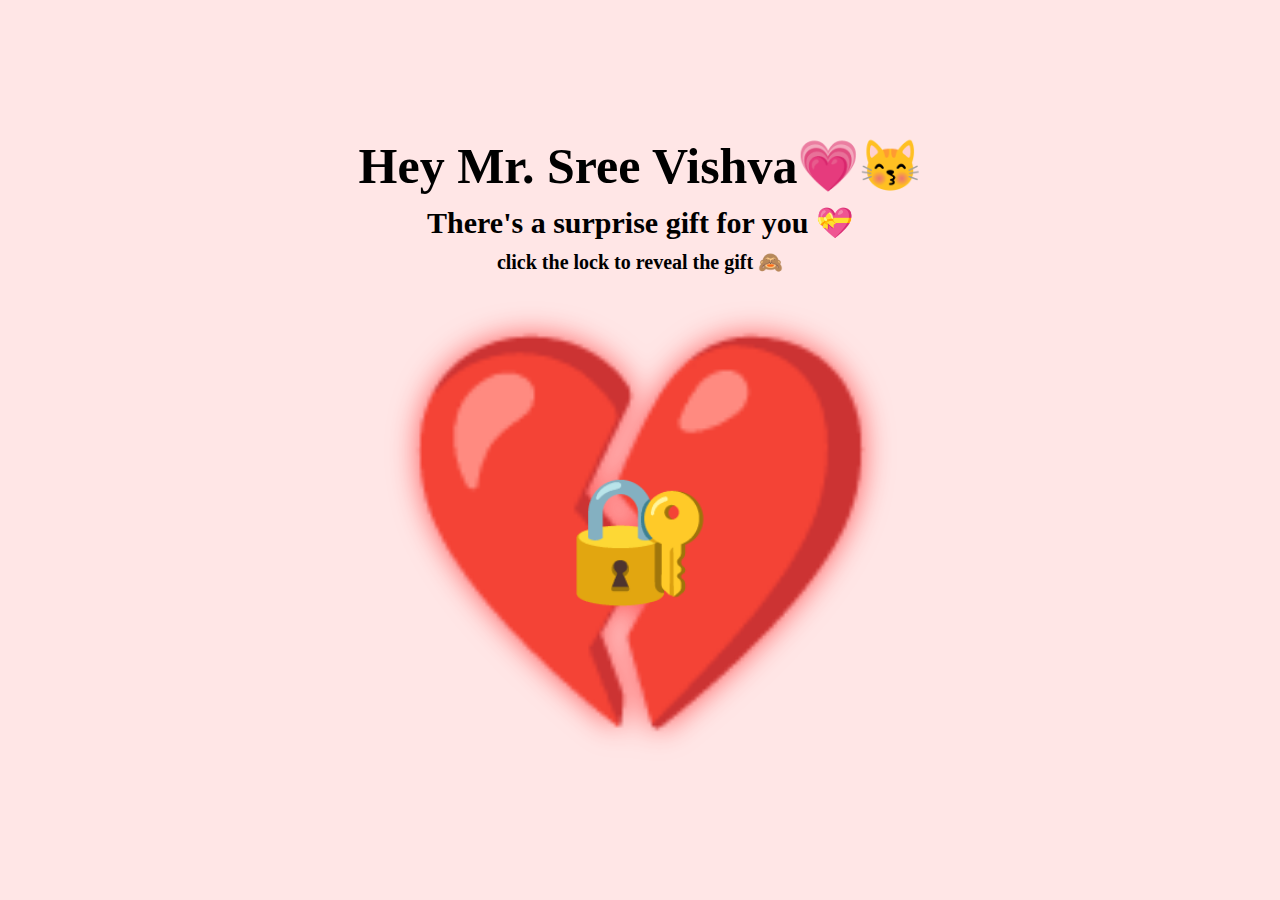
<file: index.html>
<!DOCTYPE html>
<html lang="en">
<head>
  <meta charset="UTF-8">
  <title>Valentine Gift</title>
  <meta name="viewport" content="width=device-width, initial-scale=1.0">
  <link rel="stylesheet" href="style.css">
</head>
<body>
  <div class="text">
    <p style="font-size: 50px; font-family: cursive; font-weight: bold;">Hey Mr. Sree Vishva💗😽</p>
    <p style="font-size: 30px; font-weight: bold; font-family: cursive;" >There's a surprise gift for you 💝</p>
    <p style="font-size: 20px; font-weight: bold; font-family: cursive;">click the lock to reveal the gift 🙈</p>
  </div>
  <div class="heart-container">
    <div class="emoji-heart">💔
      <span class="lock-emoji" onclick="askPassword()">🔐</span>
    </div>
  </div>


  <script src="script.js"></script>
</body>

</html>
</file>
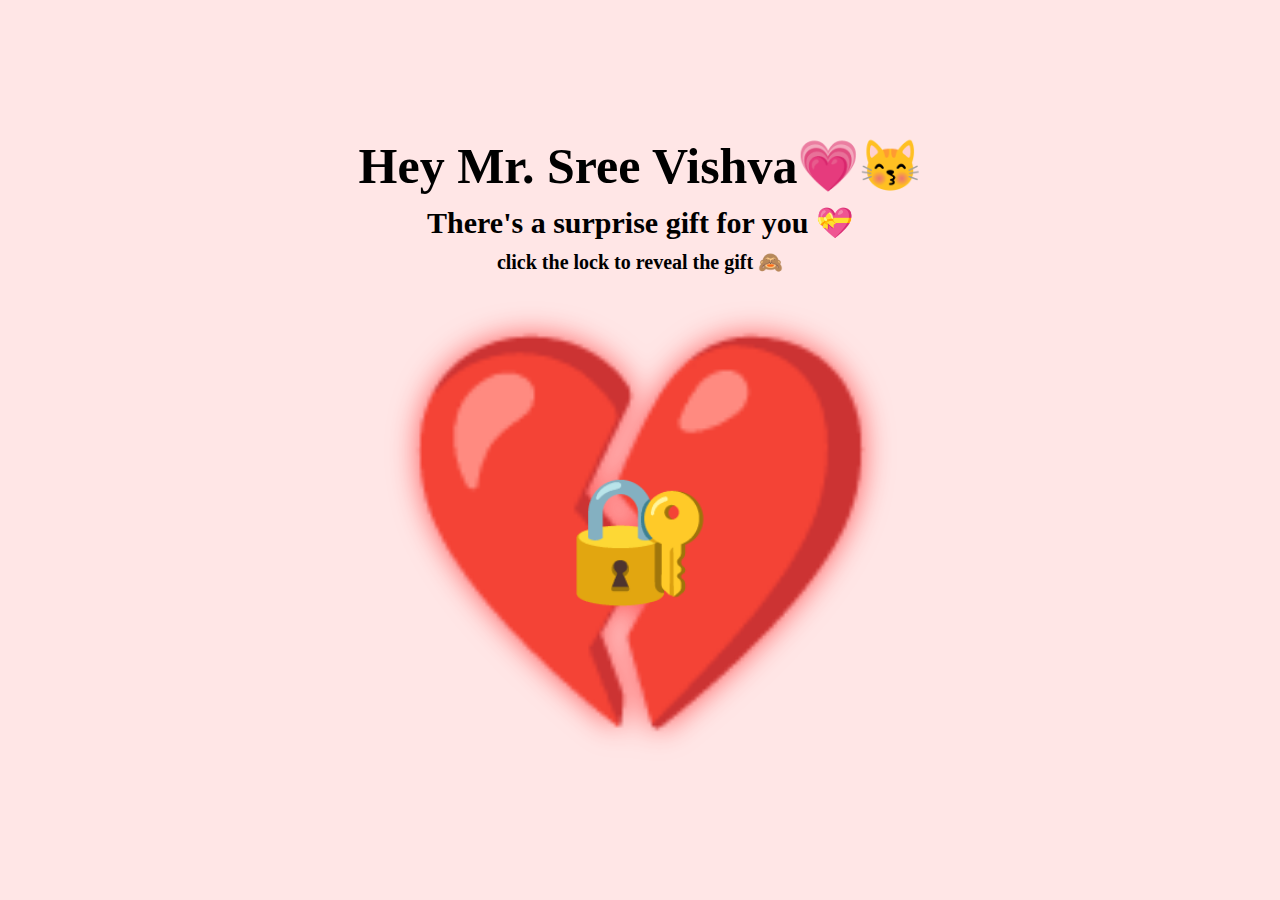
<file: entry.html>
<!DOCTYPE html>
<html lang="en">
<head>
  <meta charset="UTF-8">
  <title>Valentine Gift</title>
  <meta name="viewport" content="width=device-width, initial-scale=1.0">
  <link rel="stylesheet" href="style.css">
</head>
<body>
  <div class="text">
    <p style="font-size: 50px; font-family: cursive; font-weight: bold;">Hey Mr. Sree Vishva💗😽</p>
    <p style="font-size: 30px; font-weight: bold; font-family: cursive;" >There's a surprise gift for you 💝</p>
    <p style="font-size: 20px; font-weight: bold; font-family: cursive;">click the lock to reveal the gift 🙈</p>
  </div>
  <div class="heart-container">
    <div class="emoji-heart">💔
      <span class="lock-emoji" onclick="askPassword()">🔐</span>
    </div>
  </div>


  <script src="script.js"></script>
</body>
</html>
</file>
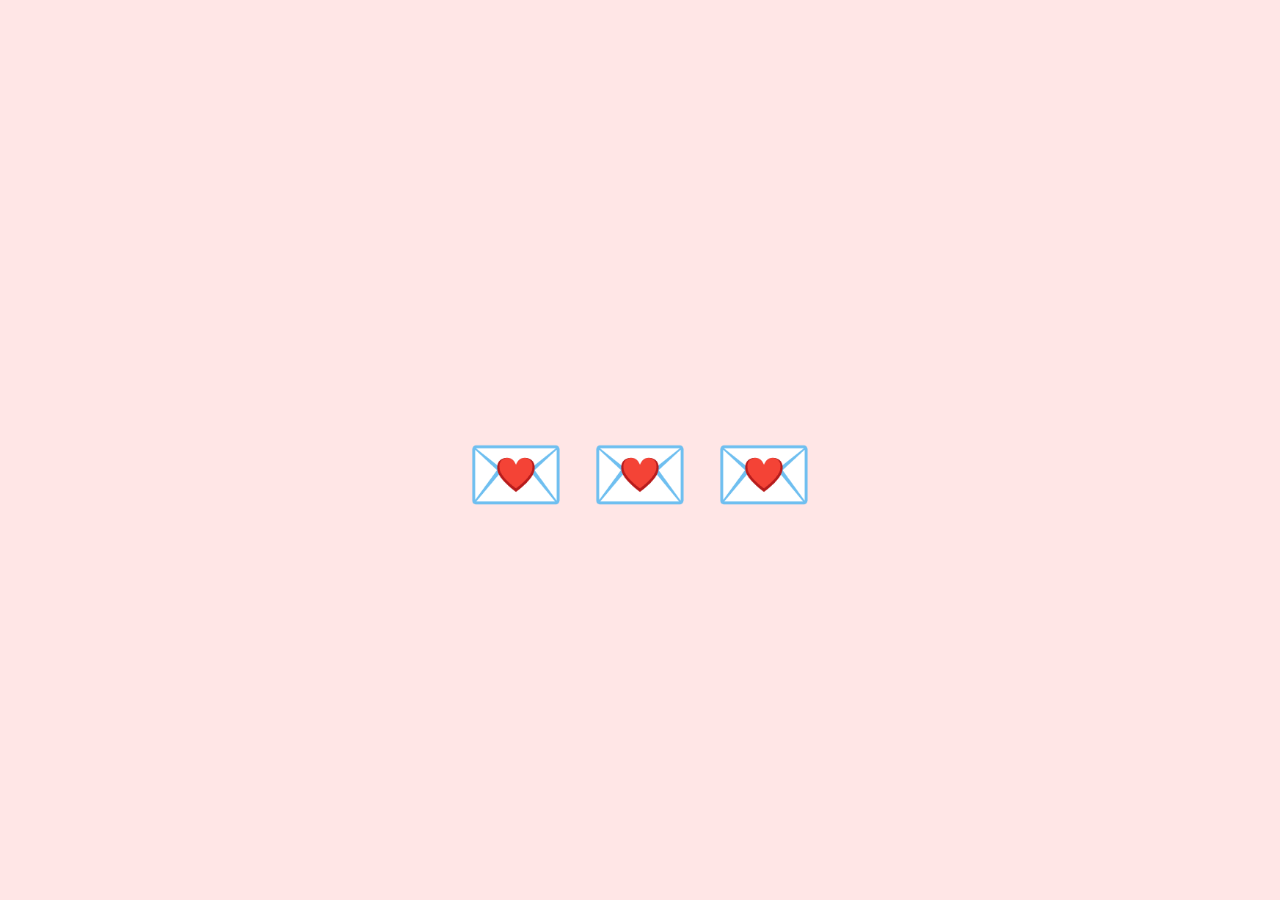
<file: gifts.html>
<!DOCTYPE html>
<html lang="en">
<head>
  <meta charset="UTF-8">
  <meta name="viewport" content="width=device-width, initial-scale=1.0" />
  <title>Valentine Letters</title>
  <link rel="stylesheet" href="style.css">
</head>
<body>
  <div class="container">
    <!-- Three letters -->
    <div class="letter" data-letter="1">💌</div>
    <div class="letter" data-letter="2">💌</div>
    <div class="letter" data-letter="3">💌</div>
  </div>

  <!-- Greeting cards -->
  <div class="card" id="card1">
    <div class="card-left">
      <img src="schl-home.jpeg" alt="Photo 1">
      <img src="schl-sh.jpeg" alt="Photo 2">
    </div>
    <div class="card-right">
      <h2>Beginning of Us❤️</h2>
      <p>Ellame inga irunthu thaan thodanguchula 🥹. Aniku nee enkuda vanthu padika okaranum apdiye friends aaganum friendship love aa maranum mu irumthirukula. Love pana starting la epoyume ilichite irunthom avalo love epoyume pesitu sight adichikitu jolly aa pochula 🥹💕.  </p>
    </div>
  </div>

  <div class="card" id="card2">
    <div class="card-left">
      <img src="usdf.jpeg" alt="Photo 1">
      <img src="usd.jpeg" alt="Photo 2">
    </div>
    <div class="card-right">
      <h2>You Are My Everything🥹💗</h2>
      <p>The transition we had from friendship to love was seamless. Epdi elam marichune therilala takkunu frnds aa irunthu ipo iruka stage yosicha evalo difference evalo love apoyum ipoyum. Nee thaan enaku elame ipoyum apoyum enikum🫂. You are my everything dear, my love, my destiny and obsolutely the one to irritate me for the rest of our lives 🙄🫣</p>
    </div>
  </div>

  <div class="card" id="card3">
    <div class="card-left">
      <img src="us1.jpeg" alt="Photo 1">
      <img src="us2.jpeg" alt="Photo 2">
    </div>
    <div class="card-right">
      <h2>Happy Valentine's Day💕</h2>
      <p>Namakula evalo marunalum evalo sanda vanthalum ena aanalum namba love enikume marathu 🫂💗. Hope so namakula iruka ellam seekiram seri aagi muthalla iruntha maari maruvom nu ethirpakuren 🫠</p>
    </div>
  </div>

  <script src="script.js"></script>
</body>

</html>
</file>
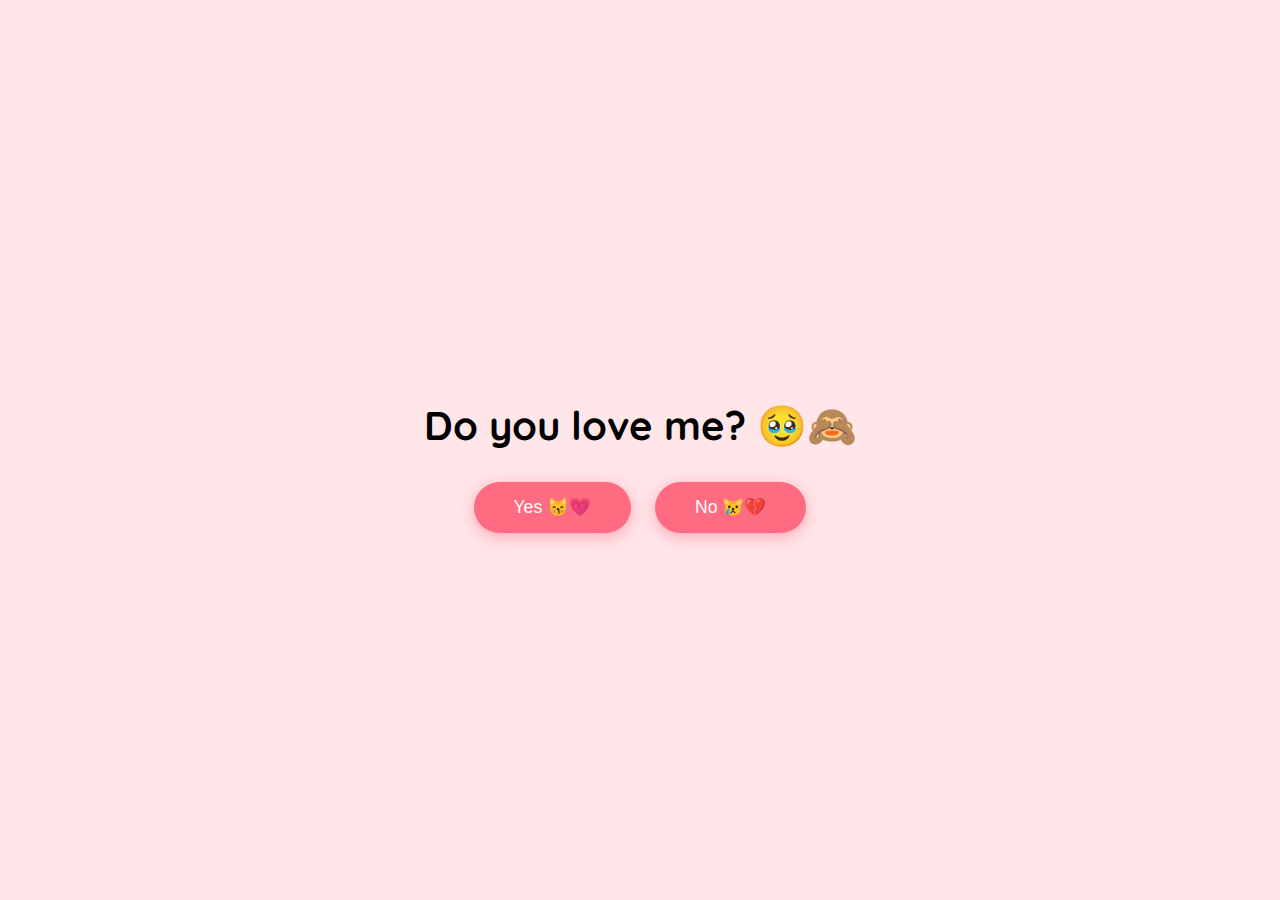
<file: will u.html>
<!DOCTYPE html>
<html lang="en">
  <head>
    <meta charset="UTF-8" />
    <meta name="viewport" content="width=device-width, initial-scale=1.0" />
    <link rel="preconnect" href="https://fonts.googleapis.com" />
    <link rel="preconnect" href="https://fonts.gstatic.com" crossorigin />
    <link
      href="https://fonts.googleapis.com/css2?family=Quicksand:wght@300..700&display=swap"
      rel="stylesheet" />
    <link rel="stylesheet" href="do_you_love_me.css" />
    <title>DO you love me?</title>
  </head>
  <body>
    <div class="question-container container">
      <div
        class="tenor-gif-embed"
        data-postid="25789758"
        data-share-method="host"
        data-width="100%">
        <a href="images/cute-love-gif.mp4"></a>
        <a href="https://tenor.com/search/tkthao219-stickers"></a>
      </div>
      <script
        type="text/javascript"
        async
        src="https://tenor.com/embed.js"></script>

      <h2 class="question">Do you love me? 🥹🙈</h2>
      <div class="button-container">
        <button class="yes-btn btn js-yes-btn">Yes 😽💗 </button>
        <button class="no-btn btn js-no-btn">No 😿💔</button>
      </div>
    </div>
    <div class="result-container container yes">
      <video class="gif-result" src="cute-love-gif.mp4" autoplay loop muted playsinline></video>
      <h2>I knew it😍!</h2>
    </div>

    <div class="cssload-main">
      <div class="cssload-heart">
        <span class="cssload-heartL"></span>
        <span class="cssload-heartR"></span>
        <span class="cssload-square"></span>
      </div>
      <div class="cssload-shadow"></div>
    </div>
    <script src="script.js"></script>
  </body>

</html>
</file>
<file: style.css>
body {
  margin: 0;
  font-family: Arial, sans-serif;
  background: #ffe6e6;
  display: flex;
  justify-content: center;
  align-items: center;
  min-height: 100vh;
  flex-direction: column;
  padding: 20px;
  box-sizing: border-box;
}
.text{
  text-align: center;
  margin-bottom: 20px;
  flex-shrink: 0;
}
.text p {
  margin: 10px 0;
  word-wrap: break-word;
  word-break: break-word;
}
.heart-container {
  position: relative;
  text-align: center;
  padding-bottom: 0%;
  padding-top: 0%;
  flex-shrink: 0;
}
@media (max-width: 768px) {
  .text p {
    font-size: 0.9rem;
  }
  .text p:first-child {
    font-size: 1.3rem !important;
  }
  
  .emoji-heart {
    font-size: 150px !important;
  }
  .lock-emoji {
    font-size: 50px !important;
  }
  .letter {
    font-size: 60px !important;
    margin: 8px !important;
  }
  h1{
    font-size: 1.5rem !important;
  }
  .card {
    width: 95% !important;
    margin: 10px auto !important;
  }
}

/* Desktop styles */
.emoji-heart {
  font-size: 330px;
  position: relative;
  display: inline-block;
  animation: pulse 2s infinite;
  filter: drop-shadow(0 0 15px #ff4d4d);
}

.lock-emoji {
  position: absolute;
  top: 50%;
  left: 50%;
  transform: translate(-50%, -50%);
  font-size: 90px;
  cursor: pointer;
  animation: bounce 1.5s infinite;
}

/* Heart pulsing animation */
@keyframes pulse {
  0% { transform: scale(1); }
  50% { transform: scale(1.08); }
  100% { transform: scale(1); }
}

@keyframes bounce {
  0%, 100% { transform: translate(-50%, -50%) scale(1); }
  50% { transform: translate(-50%, -60%) scale(1.1); }
}

.container {
  margin-top: 50px;
}

.letter {
  font-size: 80px;
  cursor: pointer;
  margin: 10px;
  display: inline-block;
  transition: transform 0.3s ease;
}

.letter:hover {
  transform: scale(1.2);
}

.card {
  display: none;
  width: 95%;
  max-width: 800px;
  margin: 20px auto;
  flex-direction: row;
  height: auto;
  background: white;
  box-shadow: 0 0 20px rgba(0,0,0,0.3);
  border-radius: 10px;
  overflow: visible;
  box-sizing: border-box;
}

.card-left{
  display: flex;
  gap: 10px;
  width: 40%;
  padding: 12px;
  box-sizing: border-box;
  position: sticky;
  top: 60px;
  height: fit-content;
  flex-direction: column;
  align-items: center;
}

.card-left img {
  width: 100%;
  max-width: 200px;
  height: auto;
  border-radius: 8px;
  object-fit: cover;
}

.card-right {
  width: 60%;
  padding: 12px;
  box-sizing: border-box;
  text-align: left;
  overflow-y: auto;
  max-height: 600px;
}

.card-right h2 {
  margin-top: 0;
  color: #e91e63;
}

.dimmed {
  opacity: 0.3;
  pointer-events: none;
}

.active-card {
  display: flex;
  animation: openCard 0.5s ease forwards;
}

@keyframes openCard {
  from { transform: scale(0.8); opacity: 0; }
  to { transform: scale(1); opacity: 1; }
}

/* Tablet and smaller screens */
@media (max-width: 768px) {
  .text p {
    font-size: 0.9rem;
  }
  .text p:first-child {
    font-size: 1.3rem !important;
  }
  
  .emoji-heart {
    font-size: 150px !important;
  }
  .lock-emoji {
    font-size: 50px !important;
  }
  .letter {
    font-size: 60px !important;
    margin: 8px !important;
  }
  h1{
    font-size: 1.5rem !important;
  }
  
  .card {
    width: 95% !important;
    margin: 10px auto !important;
    flex-direction: column !important;
  }
  
  .card-left {
    width: 100% !important;
    position: relative !important;
    top: auto !important;
    height: auto !important;
    flex-direction: row !important;
    gap: 10px;
    justify-content: center;
    flex-wrap: wrap;
  }
  
  .card-left img {
    width: 45%;
    max-width: 150px;
    height: auto;
  }
  
  .card-right {
    width: 100% !important;
    max-height: none !important;
    overflow: visible !important;
  }
}

/* Mobile screens */
@media (max-width: 600px) {
  body {
    padding: 15px;
  }
  
  .text p {
    margin: 8px 0;
  }
  
  .emoji-heart {
    font-size: 120px !important;
  }
  
  .lock-emoji {
    font-size: 40px !important;
  }
  
  .letter {
    font-size: 50px !important;
    margin: 6px !important;
  }
  
  .card {
    width: 100% !important;
    margin: 10px 0 !important;
    flex-direction: column !important;
  }
  
  .card-left {
    width: 100% !important;
    position: relative !important;
    top: auto !important;
    height: auto !important;
    flex-direction: column !important;
    gap: 10px;
    align-items: center;
  }
  
  .card-left img {
    width: 90%;
    max-width: none;
    height: auto;
  }
  
  .card-right {
    width: 100% !important;
    padding: 12px !important;
    max-height: none !important;
    overflow: visible !important;
  }
  
  .card-right p {
    font-size: 0.9rem;
  }
}

/* Large desktop screens */
@media (min-width: 1024px) {
  .emoji-heart {
    font-size: 400px !important;
  }
  
  .lock-emoji {
    font-size: 120px !important;
  }
}
</file>
<file: do_you_love_me.css>
/**Tiktok meowish**/

* {
  padding: 0;
  margin: 0;
  box-sizing: border-box;
}
body {
  display: grid;
  justify-content: center;
  align-items: center;
  background-color: #ffe6e9;
  font-family: "Quicksand", sans-serif;
  min-height: 100vh;
  padding: 20px;
}
.container {
  position: relative;
  width: 100%;
  max-width: 600px;
  transition: 0.2s;
}

.question-container {
  position: relative;
  width: 100%;
  transition: 0.2s;
  text-align: center;
}
.tenor-gif-embed {
  height: auto;
  max-height: 350px;
  width: 100%;
  pointer-events: none;
  border-radius: 10px;
  margin-bottom: 2rem;
  object-fit: contain;
}
.question {
  font-size: 2rem;
  margin-bottom: 2rem;
  word-wrap: break-word;
}
.button-container {
  display: flex;
  justify-content: center;
  gap: 1.5rem;
  flex-wrap: wrap;
  width: 100%;
}
.btn {
  position: relative;
  border: none;
  border-radius: 50px;
  padding: 12px 30px;
  font-family: "Poppins", sans-serif;
  font-size: 1rem;
  cursor: pointer;
  transition: all 0.3s ease;
  background-color: #ff6b81;
  color: white;
  transform: scale(1);
  box-shadow: 0px 4px 15px rgba(255, 107, 129, 0.5);
  white-space: nowrap;
}
.btn:hover {
  background-color: #ffa4b1;
  transform: scale(1.05);
  box-shadow: 0px 6px 20px rgba(255, 107, 129, 0.7);
  text-shadow: 1px 1px 5px rgba(255, 182, 193, 0.8);
}

.yes-btn {
  position: relative;
  right: auto;
}
.no-btn {
  position: relative;
  left: auto;
}

.result-container {
  display: none;
  position: relative;
  width: 100%;
  text-align: center;
  transition: 0.2s;
}
.gif-result {
  border-radius: 10px;
  margin-bottom: 2rem;
  width: 100%;
  max-height: 350px;
  object-fit: contain;
}
.result-container h2 {
  font-size: 2.5rem;
  text-align: center;
  word-wrap: break-word;
}

/* heart loader */
.cssload-main {
  display: none;
  position: absolute;
  content: "";
  top: 17%;
  left: 50%;
  margin: 200px auto 0 auto;
  transform: translate(-100%, -50%);
  -o-transform: translate(-100%, -240%);
  -ms-transform: translate(-100%, -240%);
  -webkit-transform: translate(-100%, -240%);
  -moz-transform: translate(-100%, -240%);
}

.cssload-main * {
  font-size: 62px;
}

.cssload-heart {
  animation: cssload-heart 2.88s cubic-bezier(0.75, 0, 0.5, 1) infinite normal;
  -o-animation: cssload-heart 2.88s cubic-bezier(0.75, 0, 0.5, 1) infinite
    normal;
  -ms-animation: cssload-heart 2.88s cubic-bezier(0.75, 0, 0.5, 1) infinite
    normal;
  -webkit-animation: cssload-heart 2.88s cubic-bezier(0.75, 0, 0.5, 1) infinite
    normal;
  -moz-animation: cssload-heart 2.88s cubic-bezier(0.75, 0, 0.5, 1) infinite
    normal;
  top: 50%;
  content: "";
  left: 50%;
  position: absolute;
}

.cssload-heartL {
  width: 1em;
  height: 1em;
  border: 1px solid #ff0000;
  background-color: #ff0000;
  content: "";
  position: absolute;
  display: block;
  border-radius: 100%;
  animation: cssload-heartL 2.88s cubic-bezier(0.75, 0, 0.5, 1) infinite normal;
  -o-animation: cssload-heartL 2.88s cubic-bezier(0.75, 0, 0.5, 1) infinite
    normal;
  -ms-animation: cssload-heartL 2.88s cubic-bezier(0.75, 0, 0.5, 1) infinite
    normal;
  -webkit-animation: cssload-heartL 2.88s cubic-bezier(0.75, 0, 0.5, 1) infinite
    normal;
  -moz-animation: cssload-heartL 2.88s cubic-bezier(0.75, 0, 0.5, 1) infinite
    normal;
  transform: translate(-28px, -27px);
  -o-transform: translate(-28px, -27px);
  -ms-transform: translate(-28px, -27px);
  -webkit-transform: translate(-28px, -27px);
  -moz-transform: translate(-28px, -27px);
}

.cssload-heartR {
  width: 1em;
  height: 1em;
  border: 1px solid #ff0000;
  background-color: #ff0000;
  content: "";
  position: absolute;
  display: block;
  border-radius: 100%;
  transform: translate(28px, -27px);
  -o-transform: translate(28px, -27px);
  -ms-transform: translate(28px, -27px);
  -webkit-transform: translate(28px, -27px);
  -moz-transform: translate(28px, -27px);
  animation: cssload-heartR 2.88s cubic-bezier(0.75, 0, 0.5, 1) infinite normal;
  -o-animation: cssload-heartR 2.88s cubic-bezier(0.75, 0, 0.5, 1) infinite
    normal;
  -ms-animation: cssload-heartR 2.88s cubic-bezier(0.75, 0, 0.5, 1) infinite
    normal;
  -webkit-animation: cssload-heartR 2.88s cubic-bezier(0.75, 0, 0.5, 1) infinite
    normal;
  -moz-animation: cssload-heartR 2.88s cubic-bezier(0.75, 0, 0.5, 1) infinite
    normal;
}

.cssload-square {
  width: 1em;
  height: 1em;
  border: 1px solid #ff0000;
  background-color: #ff0000;
  position: relative;
  display: block;
  content: "";
  transform: scale(1) rotate(-45deg);
  -o-transform: scale(1) rotate(-45deg);
  -ms-transform: scale(1) rotate(-45deg);
  -webkit-transform: scale(1) rotate(-45deg);
  -moz-transform: scale(1) rotate(-45deg);
  animation: cssload-square 2.88s cubic-bezier(0.75, 0, 0.5, 1) infinite normal;
  -o-animation: cssload-square 2.88s cubic-bezier(0.75, 0, 0.5, 1) infinite
    normal;
  -ms-animation: cssload-square 2.88s cubic-bezier(0.75, 0, 0.5, 1) infinite
    normal;
  -webkit-animation: cssload-square 2.88s cubic-bezier(0.75, 0, 0.5, 1) infinite
    normal;
  -moz-animation: cssload-square 2.88s cubic-bezier(0.75, 0, 0.5, 1) infinite
    normal;
}

.cssload-shadow {
  top: 97px;
  left: 50%;
  content: "";
  position: relative;
  display: block;
  bottom: -0.5em;
  width: 1em;
  height: 0.24em;
  background-color: rgb(215, 215, 215);
  border: 1px solid rgb(215, 215, 215);
  border-radius: 50%;
  animation: cssload-shadow 2.88s cubic-bezier(0.75, 0, 0.5, 1) infinite normal;
  -o-animation: cssload-shadow 2.88s cubic-bezier(0.75, 0, 0.5, 1) infinite
    normal;
  -ms-animation: cssload-shadow 2.88s cubic-bezier(0.75, 0, 0.5, 1) infinite
    normal;
  -webkit-animation: cssload-shadow 2.88s cubic-bezier(0.75, 0, 0.5, 1) infinite
    normal;
  -moz-animation: cssload-shadow 2.88s cubic-bezier(0.75, 0, 0.5, 1) infinite
    normal;
}

@keyframes cssload-square {
  50% {
    border-radius: 100%;
    transform: scale(0.5) rotate(-45deg);
  }
  100% {
    transform: scale(1) rotate(-45deg);
  }
}

@-o-keyframes cssload-square {
  50% {
    border-radius: 100%;
    -o-transform: scale(0.5) rotate(-45deg);
  }
  100% {
    -o-transform: scale(1) rotate(-45deg);
  }
}

@-ms-keyframes cssload-square {
  50% {
    border-radius: 100%;
    -ms-transform: scale(0.5) rotate(-45deg);
  }
  100% {
    -ms-transform: scale(1) rotate(-45deg);
  }
}

@-webkit-keyframes cssload-square {
  50% {
    border-radius: 100%;
    -webkit-transform: scale(0.5) rotate(-45deg);
  }
  100% {
    -webkit-transform: scale(1) rotate(-45deg);
  }
}

@-moz-keyframes cssload-square {
  50% {
    border-radius: 100%;
    -moz-transform: scale(0.5) rotate(-45deg);
  }
  100% {
    -moz-transform: scale(1) rotate(-45deg);
  }
}

@keyframes cssload-heart {
  50% {
    transform: rotate(360deg);
  }
  100% {
    transform: rotate(720deg);
  }
}

@-o-keyframes cssload-heart {
  50% {
    -o-transform: rotate(360deg);
  }
  100% {
    -o-transform: rotate(720deg);
  }
}

@-ms-keyframes cssload-heart {
  50% {
    -ms-transform: rotate(360deg);
  }
  100% {
    -ms-transform: rotate(720deg);
  }
}

@-webkit-keyframes cssload-heart {
  50% {
    -webkit-transform: rotate(360deg);
  }
  100% {
    -webkit-transform: rotate(720deg);
  }
}

@-moz-keyframes cssload-heart {
  50% {
    -moz-transform: rotate(360deg);
  }
  100% {
    -moz-transform: rotate(720deg);
  }
}

@keyframes cssload-heartL {
  60% {
    transform: scale(0.4);
  }
}

@-o-keyframes cssload-heartL {
  60% {
    -o-transform: scale(0.4);
  }
}

@-ms-keyframes cssload-heartL {
  60% {
    -ms-transform: scale(0.4);
  }
}

@-webkit-keyframes cssload-heartL {
  60% {
    -webkit-transform: scale(0.4);
  }
}

@-moz-keyframes cssload-heartL {
  60% {
    -moz-transform: scale(0.4);
  }
}

@keyframes cssload-heartR {
  40% {
    transform: scale(0.4);
  }
}

@-o-keyframes cssload-heartR {
  40% {
    -o-transform: scale(0.4);
  }
}

@-ms-keyframes cssload-heartR {
  40% {
    -ms-transform: scale(0.4);
  }
}

@-webkit-keyframes cssload-heartR {
  40% {
    -webkit-transform: scale(0.4);
  }
}

@-moz-keyframes cssload-heartR {
  40% {
    -moz-transform: scale(0.4);
  }
}

@keyframes cssload-shadow {
  50% {
    transform: scale(0.5);
    border-color: rgb(228, 228, 228);
  }
}

@-o-keyframes cssload-shadow {
  50% {
    -o-transform: scale(0.5);
    border-color: rgb(228, 228, 228);
  }
}

@-ms-keyframes cssload-shadow {
  50% {
    -ms-transform: scale(0.5);
    border-color: rgb(228, 228, 228);
  }
}

@-webkit-keyframes cssload-shadow {
  50% {
    -webkit-transform: scale(0.5);
    border-color: rgb(228, 228, 228);
  }
}

@-moz-keyframes cssload-shadow {
  50% {
    -moz-transform: scale(0.5);
    border-color: rgb(228, 228, 228);
  }
}

/* Responsive Design */
@media (max-width: 768px) {
  .question {
    font-size: 1.5rem;
  }
  
  .button-container {
    gap: 1rem;
  }
  
  .btn {
    padding: 10px 20px;
    font-size: 0.9rem;
  }
  
  .tenor-gif-embed {
    max-height: 280px;
  }
  
  .result-container h2 {
    font-size: 1.8rem;
  }
}

@media (max-width: 480px) {
  .question {
    font-size: 1.2rem;
    margin-bottom: 1.5rem;
  }
  
  .button-container {
    gap: 0.8rem;
  }
  
  .btn {
    padding: 10px 18px;
    font-size: 0.85rem;
  }
  
  .tenor-gif-embed {
    max-height: 220px;
    margin-bottom: 1.5rem;
  }
  
  .result-container h2 {
    font-size: 1.5rem;
  }
  
  .gif-result {
    max-height: 250px;
  }
}

@media (min-width: 1024px) {
  .question {
    font-size: 2.5rem;
  }
  
  .btn {
    padding: 15px 40px;
    font-size: 1.1rem;
  }
  
  .tenor-gif-embed {
    max-height: 400px;
  }
  
  .result-container h2 {
    font-size: 3rem;
  }
}
</file>
